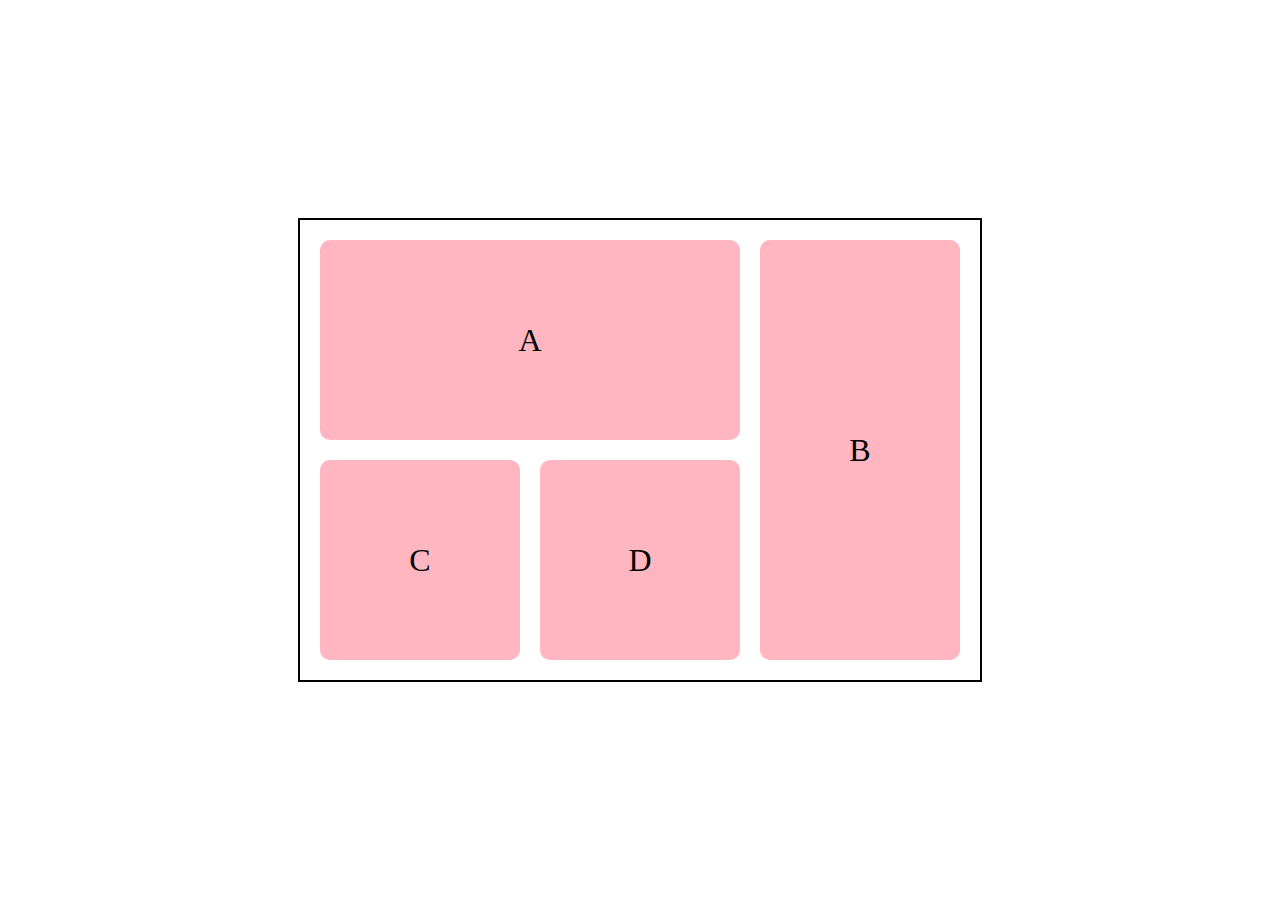
<file: PROJECT 2/INDEX.HTML>
<!DOCTYPE html>
<html lang="en">
<head>
    <meta charset="UTF-8">
    <meta name="viewport" content="width=device-width, initial-scale=1.0">
    <title>Document</title>
    <link rel="stylesheet" href="STYLE.CSS">
</head>
<body>
    <div class="container">
        <div class="box boxA">A</div>
        <div class="box boxB">B</div>
        <div class="box boxC">C</div>
        <div class="box boxD">D</div>
    </div>
</body>
</html>
</file>
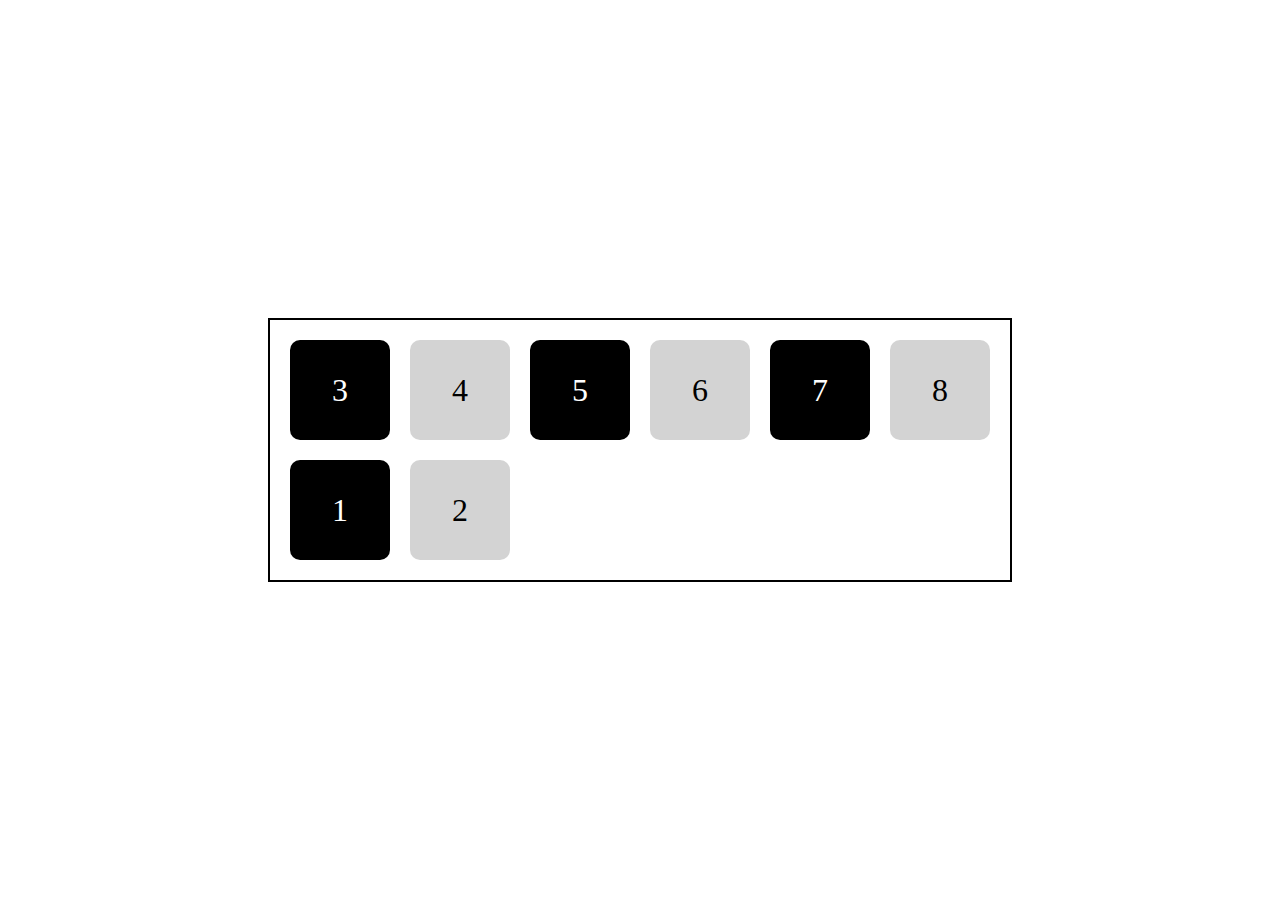
<file: PROJECT 3/index.html>
<!DOCTYPE html>
<html lang="en">
<head>
    <meta charset="UTF-8">
    <meta name="viewport" content="width=device-width, initial-scale=1.0">
    <title>Document</title>
    <link rel="stylesheet" href="style.css">
</head>
<body>
    <div class="container">
        <div class="box box1">1</div>
        <div class="box box2">2</div>
        <div class="box box3">3</div>
        <div class="box box4">4</div>
        <div class="box box5">5</div>
        <div class="box box6">6</div>
        <div class="box box7">7</div>
        <div class="box box8">8</div>
    </div>
</body>
</html>
</file>
<file: PROJECT 2/STYLE.CSS>
*{
    margin: 0;
    padding: 0;
}
body{
    height: 100vh;
    width: 100vw;
    display: flex;
    justify-content: center;
    align-items: center;
 
}
.container{
    padding: 20px;
    border: 2px solid black;
    display: grid;
    grid-template-rows: 200px 200px ;
    grid-template-columns: 200px 200px 200px;
    grid-template-areas: 
    "boxA boxA boxB"
    "boxC boxD boxB";
    gap: 20px;
   
}
.box{
    border-radius: 10px;
    background-color: lightpink;
    display: flex;
    justify-content: center;
    align-items: center;
}

.boxA{
    grid-area: boxA;
    font-size: 2rem;
}
.boxB{
    grid-area: boxB;
    font-size: 2rem;
}
.boxC{
    grid-area: boxC;
    font-size: 2rem;
}
.boxD{
    grid-area: boxD;
    font-size: 2rem;
}
</file>
<file: PROJECT 3/style.css>
*{
    margin: 0;
    padding: 0;
}
body{
    height: 100vh;
    width: 100vw;
    display: flex;
    justify-content: center;
    align-items: center;
}
.container{
    display: grid;
    grid-template-columns: repeat(6,100px);
    grid-template-rows: 100px 100px;
    grid-template-areas: 
    "box3 box4 box5 box6 box7 box8"
    "box1 box2 box5 box6 box7 box8";
    gap: 20px;
    border: 2px solid black;
    padding: 20px;

}
.box{
    border-radius: 10px;
    background-color: black;
}
.box1{
    font-size: 2rem;
    display: flex;
    justify-content: center;
    align-items: center;
    grid-area: box1;
    color: white;
}
.box2{
    font-size: 2rem;
    display: flex;
    justify-content: center;
    align-items: center;
    grid-area: box2;
    background-color: lightgrey;
}
.box3{
    font-size: 2rem;
    display: flex;
    justify-content: center;
    align-items: center;
    grid-area: box3;
    color: white;
}
.box4{
    font-size: 2rem;
    display: flex;
    justify-content: center;
    align-items: center;
    grid-area: box4;
    background-color: lightgrey;
}
.box5{
    font-size: 2rem;
    display: flex;
    justify-content: center;
    align-items: center;
    grid-area: box5;
    height: 100px;
    color: white;
}
.box6{
    font-size: 2rem;
    display: flex;
    justify-content: center;
    align-items: center;
    grid-area: box6;
    height: 100px;
    background-color: lightgrey;
}
.box7{
    font-size: 2rem;
    display: flex;
    justify-content: center;
    align-items: center;
    grid-area: box7;
    height: 100px;
    color: white;
}
.box8{
    font-size: 2rem;
    display: flex;
    justify-content: center;
    align-items: center;
    grid-area: box8;
    height: 100px;
    background-color: lightgrey;
}
</file>
